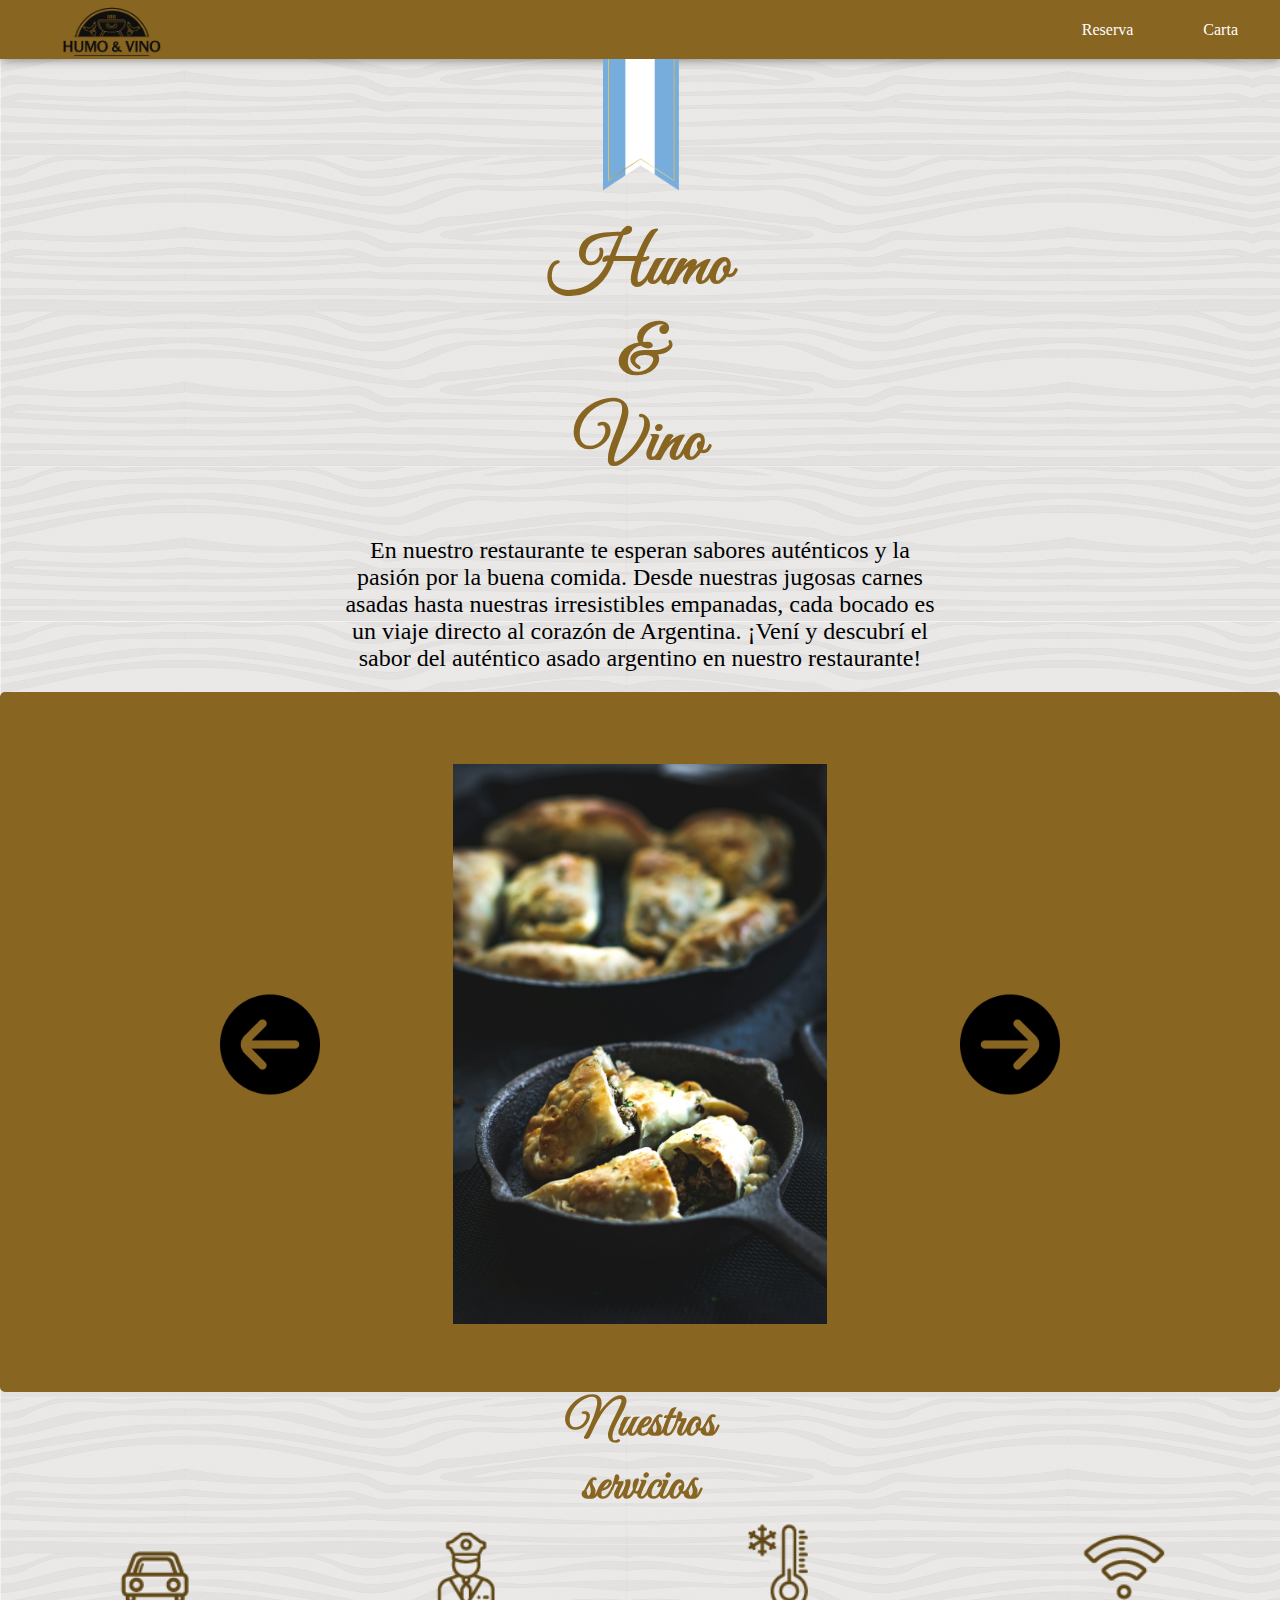
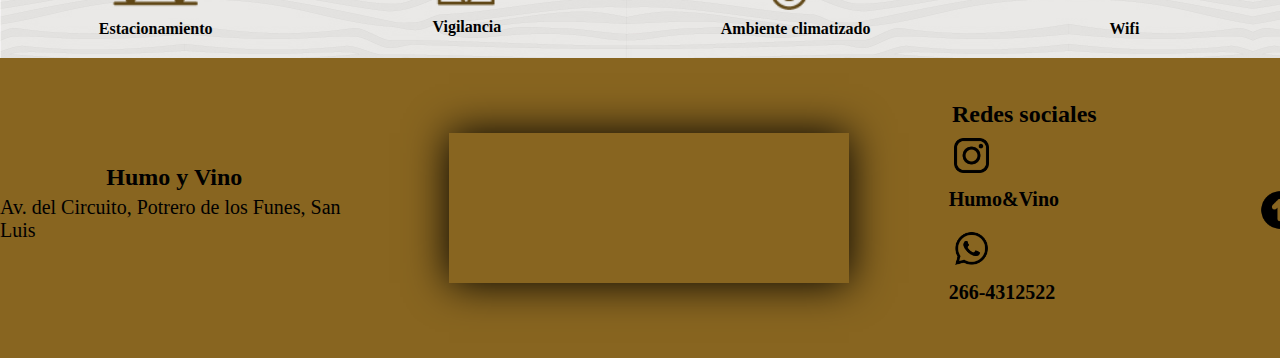
<file: index.html>
<!DOCTYPE html>
<html lang="en">

<head>
    <link rel="stylesheet" href="style.css">
    <meta charset="UTF-8">
    <meta name="viewport" content="width=device-width, initial-scale=1.0">
    <style>
        @import url('https://fonts.googleapis.com/css2?family=Great+Vibes&family=Satisfy&display=swap');
    </style>
    <title>Humo & vino restaurante</title>
</head>

<body>
    <header>
        <nav class="barra-navegacion">
            <div class="logo">
                <img class="logo" src="img/logo1_preview_rev_1.png" alt="Logo de la página">
            </div>
            <div class="enlaces">
                <a href="reserva.html">Reserva</a>
                <a href="carta.html">Carta</a>
            </div>
        </nav>
    </header>

    <section>
        <div class="presentacion">
            <div class="imagen">
                <img src="img/bandera-argentina-d.png" alt="Bandera Argentina">
            </div>
            <div class="contenido">
                <h2 class="titulo">Humo <br> & <br> Vino</VINO>
                </h2>
                <p>
                    En nuestro restaurante te esperan sabores auténticos y la pasión por la buena comida.
                    Desde nuestras jugosas carnes asadas hasta nuestras irresistibles empanadas, cada bocado
                    es un viaje directo al corazón de Argentina. ¡Vení y descubrí el sabor del auténtico asado
                    argentino en nuestro restaurante!
                </p>
            </div>
        </div>

        <div class="carrousel">
            <div class="imagenes">
                <img class="img" src="carrousel/image1.jpg" alt="imagen 1">
            </div>
            <button id="izquierda" class="izquierda" onclick="prevImg()"> <img class="flechas" src="img/flecha-circulo-izquierda.png" alt="flecha izq"></button>
            <button id="derecha" class="derecha" onclick="siguienteImg()"><img class="flechas" src="img/flecha-circulo-derecha.png" alt="flecha der"></button>
        </div>


        <div class="servicios">
            <h2 class="titulo-servicios">Nuestros <br> servicios</h2>
            <ul class="lista-servicios">
                <li>
                    <img class="logos" id="estacionamiento" src="img/estacionamiento.png" alt="estacionamiento">
                    <span>Estacionamiento</span>
                </li>
                <li>
                    <img class="logos" id="seguridad" src="img/Seguridad.png" alt="vigilancia">
                    <span>Vigilancia</span>
                </li>
                <li>
                    <img class="logos" id="ambiente" src="img/ambiente-climatizado.png" alt="ambiente">
                    <span>Ambiente climatizado</span>
                </li>
                <li>
                    <img class="logos" id="wifi" src="img/wifi.png" alt="wifi">
                    <span>Wifi</span>
                </li>
            </ul>
        </div>
    </section>

    <footer class="footer-container">
        <div>
            <h2 class="nombre-footer">Humo y Vino</h2>
            <p class="tx-footer">Av. del Circuito, Potrero de los Funes, San Luis</p>
        </div>
        <div>
            <iframe
                src="https://www.google.com/maps/embed?pb=!1m14!1m12!1m3!1d1324.601981042403!2d-66.23189911769313!3d-33.21965734144554!2m3!1f0!2f0!3f0!3m2!1i1024!2i768!4f13.1!5e0!3m2!1ses-419!2sar!4v1716846001516!5m2!1ses-419!2sar"
                width="400" height="150" style="border:0;" allowfullscreen="" loading="lazy"
                referrerpolicy="no-referrer-when-downgrade"></iframe>

        </div>

        <div>
            <h2 class="nombre-footer">Redes sociales</h2>
            <div class="conteiner-logos">
                <p class="tx-footer">
                    <a href="https://www.instagram.com/">
                        <img class="logos-foot"
                            src="img/logotipo-de-instagram.png" alt="">
                        </a>
                    <span class="texto-logo">
                           Humo&Vino
                    </span>
                </p>
                <p class="tx-footer">
                    <a href="https://wa.me/266-4312522">
                        <img class="logos-foot" src="img/whatsapp.png" alt="">
                    </a>
                    <span class="texto-logo">
                           266-4312522
                    </span>
                </p>
            </div>
        </div>

        <div class="boton-inicio">
            <a href="index.html"><img class="boton-inicio" src="img/flecha-hacia-arriba.png" alt="btn inicio" class="inicio"></a>
        </div>
    </footer>
    <script defer src="script.js"></script>
</body>

</html>
</file>
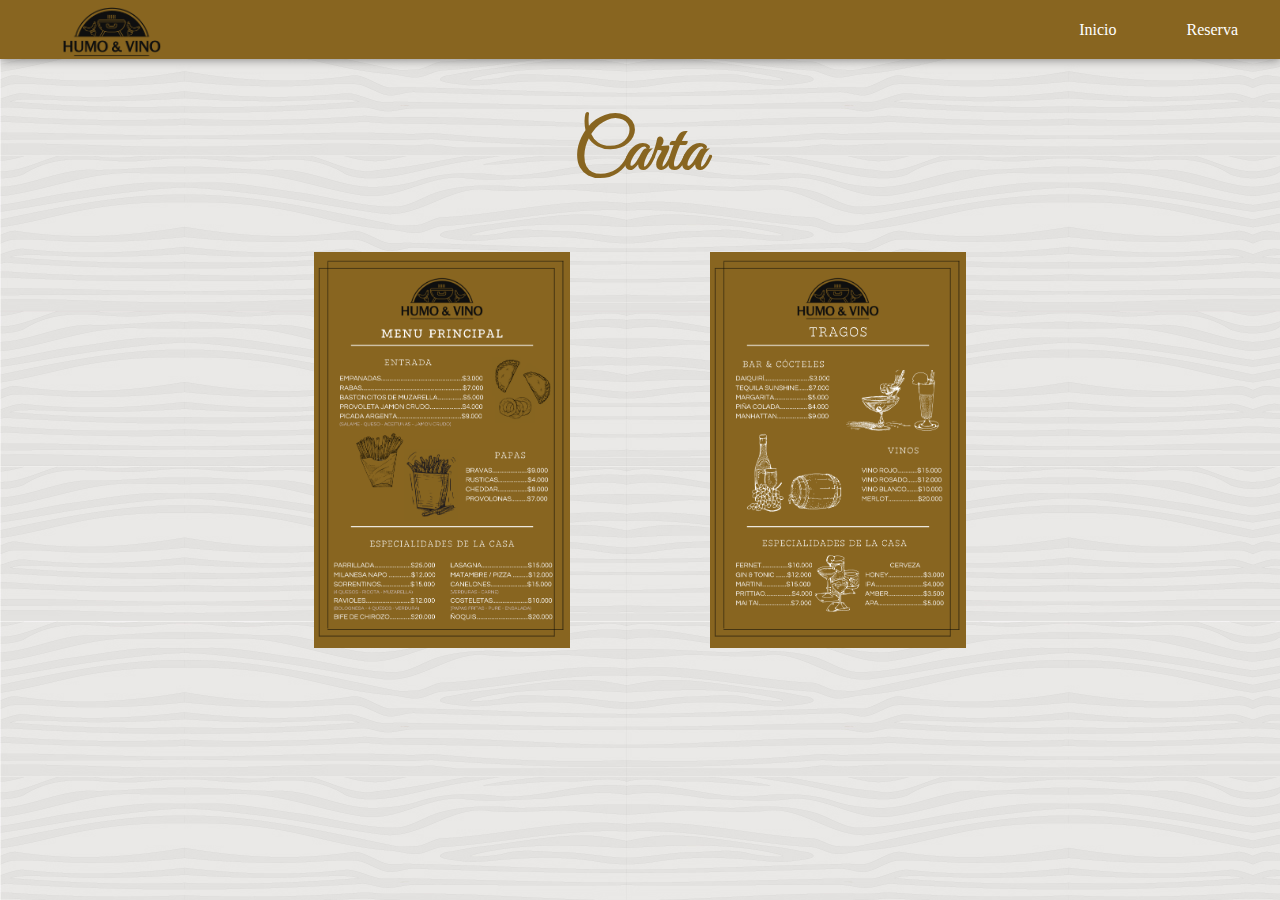
<file: carta.html>
<!DOCTYPE html>
<html lang="en">
<head>
    <meta charset="UTF-8">
    <meta name="viewport" content="width=device-width, initial-scale=1.0">
    <link rel="stylesheet" href="style.css">
    <style>
        @import url('https://fonts.googleapis.com/css2?family=Great+Vibes&family=Satisfy&display=swap');
    </style>
    <title>Carta</title>
</head>
<body class="carta">
    <header>
        <nav class="barra-navegacion">
            <div class="logo">
                <img class="logo" src="img/logo1_preview_rev_1.png" alt="Logo de la página">
            </div>
            <div class="enlaces">
                <a href="index.html">Inicio</a>
                <a href="reserva.html">Reserva</a>
            </div>
        </nav>
    </header>

    <section>
        <h1 class="titulo-menu">Carta</h1>
        <div class="menus">
            <img class="menu-1" src="img/Menu Principal.png" alt="menu">
            <img class="menu-2" src="img/menu tragos.png" alt="menu">
        </div>
    </section>
</body>
</html>
</file>
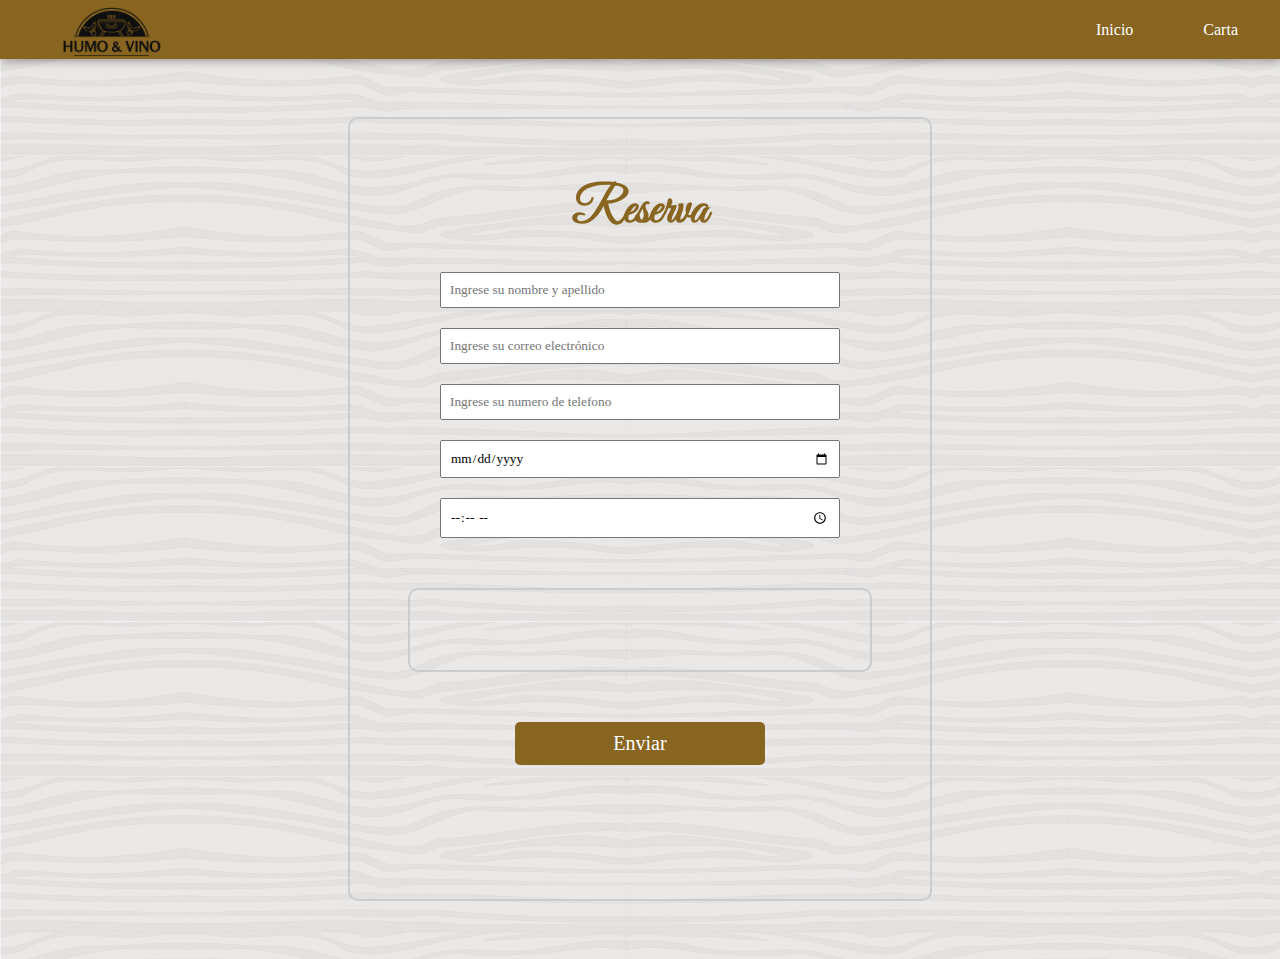
<file: reserva.html>
<!DOCTYPE html>
<html lang="en">
<head>
    <meta charset="UTF-8">
    <meta name="viewport" content="width=device-width, initial-scale=1.0">
    <link rel="stylesheet" href="style.css">
    <style>
        @import url('https://fonts.googleapis.com/css2?family=Great+Vibes&family=Satisfy&display=swap');
    </style>
    <title>Reservas</title>
</head>
<body class="reserva">
    <header>
        <nav class="barra-navegacion">
            <div class="logo">
                <img class="logo" src="img/logo1_preview_rev_1.png" alt="Logo de la página">
            </div>
            <div class="enlaces">
                <a href="index.html">Inicio</a>
                <a href="carta.html">Carta</a>
            </div>
        </nav>
        <div class="centered-form">
        <form id="reservaFrm" class="form" action="procesar_reserva.php" method="POST">
            <h2 class="h2-form">Reserva</h2>
            <input type="text" id="nombre_apellido" name="nombre_apellido" placeholder="Ingrese su nombre y apellido">
            <input type="email" id="email" name="correo" placeholder="Ingrese su correo electrónico">
            <input type="text" id="celular" name="celular" placeholder="Ingrese su numero de telefono">
            <input type="date" id="fecha" name="fecha" placeholder="Seleccione la fecha">
            <input type="time" id="hora" name="hora" placeholder="Seleccione el horario">
            <div id="formAvisos"></div>
            <button type="submit">Enviar</button>
        </form>
        
        </div>
    </header>
    <script defer src="reserva.js"></script>
</body>
</html>
</file>
<file: style.css>
* {
    padding: 0%;
    margin: 0%;
    font-family: century gothic;
    
}

body {
    background-image: url(img/fondo.jpg);
    background-repeat: repeat;
    overflow-y: scroll;
    overflow-x: scroll;
    overflow-x: hidden;
}

body::-webkit-scrollbar{
    display: none;
}

img {
    float: left;
    height: auto;
    width: 100px;
    padding: 5px 60px 0px 60px;
}

.barra-navegacion {
    background-color: #886520;
    display: flex;
    justify-content: space-between;
    align-items: center;
    padding: 2px;
    box-shadow: 0px 0px 10px rgba(0, 0, 0, 0.5);
}


.enlaces {
    display: flex;
}

.enlaces a {
    margin-left: 30px;
    margin-right: 40px;
    text-decoration: none;
    color: #FFFFFF;
    transition: font-size 0.5s;
}

.enlaces a:hover {
    font-size: 20px;
    border-bottom: 2px solid #FFFFFF;
}

.presentacion {
    display: flex;
    flex-direction: column;
    align-items: center;
    text-align: center;
    padding: 20px;
}

.imagen {
    margin-top: -25px;
    margin-bottom: 20px;
}

.imagen img {
    max-width: 100%;
    height: auto;
}

.contenido {
    max-width: 600px;
    margin: 0 auto;
}

.titulo {
    color: #886520;
    margin-bottom: 50px;
    font-family: "Great Vibes", cursive;
    font-size: 70px;
}

.logo {
    transition: width 0.5s, height 0.5s;

}

.logo:hover {
    width: 120px;
    height: auto;
}

p {
    font-size: 150%;
}

body.reserva,
.carta {
    background-image: url(img/fondo.jpg);

}


.servicios {
    text-align: center;
}

.titulo-servicios {
    font-size: 50px;
    font-family: "Great Vibes", cursive;
    color: #886520;
}

.lista-servicios {
    display: flex;
    list-style: none;
    justify-content: space-around;
    border: black;
}

span {
    text-align: center;
    margin-top: 10px;
    font-weight: bold;

}

.logos {
    margin-right: 3px;
}

.lista-servicios li {
    display: flex;
    flex-direction: column;
    align-items: center;
    margin-bottom: 20px;
}

#seguridad {
    margin-top: 6.4px;
}

#ambiente {
    margin-right: 38px;
}


.centered-form {
    display: flex;
    justify-content: center;
    align-items: center;
    height: 100vh;
}

.form {
    border: 2px solid #ccc;
    border-radius: 10px;
    padding: 40px;
    width: 500px;
    height: 700px;
    text-align: center;
}

.form h2 {
    font-size: 50px;
    margin-top: 20px;
    margin-bottom: 30px;
    font-family: "Great Vibes", cursive;
    color: #886520;

}

.form input {
    display: block;
    margin: 0 auto;
    width: 80%;
    margin-top: 20px;
    margin-bottom: 10px;
    padding: 8px;
    box-sizing: border-box;
}

.form button {
    font-size: 20px;
    width: 50%;
    padding: 10px;
    margin-top: 50px;
    background-color: #886520;
    color: #fff;
    border: none;
    border-radius: 5px;
    cursor: pointer;
}

.form button:hover {
    background-color: #ca9730;
}

.menus {
    display: flex;
    justify-content: center;
    align-items: center;
    flex-direction: row;
    gap: 20px;
}

.menu-1 {
    width: 20%;
    height: auto;
    margin-top: 50px;
    transition: transform 0.5s ease-in-out;

}

.menu-2 {
    width: 20%;
    height: auto;
    margin-top: 50px;
    transition: transform 0.5s ease-in-out;
}

.menu-1:hover {
    transform: scale(1.2);
    filter: drop-shadow(5px 5px 3px);
}

.menu-2:hover {
    transform: scale(1.2);
    filter: drop-shadow(5px 5px 3px);
}

.titulo-menu {
    color: #886520;
    text-align: center;
    margin-top: 50px;
    font-family: "Great Vibes", cursive;
    font-size: 70px;
}

footer {
    background-color: #886520;
    height: 300px;
    display: flex;
    justify-content: space-around;
    flex-direction: row;
    gap: 100px;
    align-items: center;
}


.carrousel {
    background-color: #886520;
    height: 700px;
    border-radius: 5px;
    display: flex;
    justify-content: center;
    align-items: center;
    position: relative;
    overflow: hidden;
}

.carrousel .imagenes {
    display: flex;
    transition: all .5s ease;
    transform: translateX(0%);
    width: 100%;
    height: 100%;
    justify-content: center;
    align-items: center;
}

.carrousel .imagenes .img {
    width: auto;
    height: 80%;
    max-height: 100%;
    object-fit: contain;
}

.carrousel button {
    position: absolute;
    background-color: #886520;
    border-radius: 100px;
    border: none;
    top: 50%;
    transform: translateY(-50%);
    padding: 10px;
    cursor: pointer;
    z-index: 1;
}

.carrousel #izquierda {
    left: 150px;
}

.carrousel #derecha {
    right: 150px;
}



.nombre-footer {
    display: flex;
    justify-content: center;
    margin: 0;
    font-size: 1.5em;
    text-align: center;
}

.tx-footer {
    margin-top: 5px;
    font-size: 20px;
    margin-bottom: 10px;
}

iframe {
    box-shadow: 0 0 40px;
    display: flex;
    justify-content: center;
}


#formAvisos {
    border: 2px solid #ccc;
    border-radius: 10px;
    padding: 40px;
    width: 380px;
    margin: 50px auto 0;
    font-size: 15px;
    text-align: left;
}

.conteiner-logos {
    display: flex;
    flex-direction: column;
    align-items: flex-start;
}

.logos-foot {
    margin-right: 10px; 
    height: 35px; 
    width: auto; 
    padding: 5px; 
}

.texto-logo{
    display: inline-block;
    margin-top: 10px;
}

.boton-inicio{
    display: flex;
    flex-direction: row;
    align-items: flex-end;
    width: 40px;
    margin-right: 40px;
}

#frmEnviado.frmExito{
    font-size: 15px;
    font-weight: bold;
}
</file>
